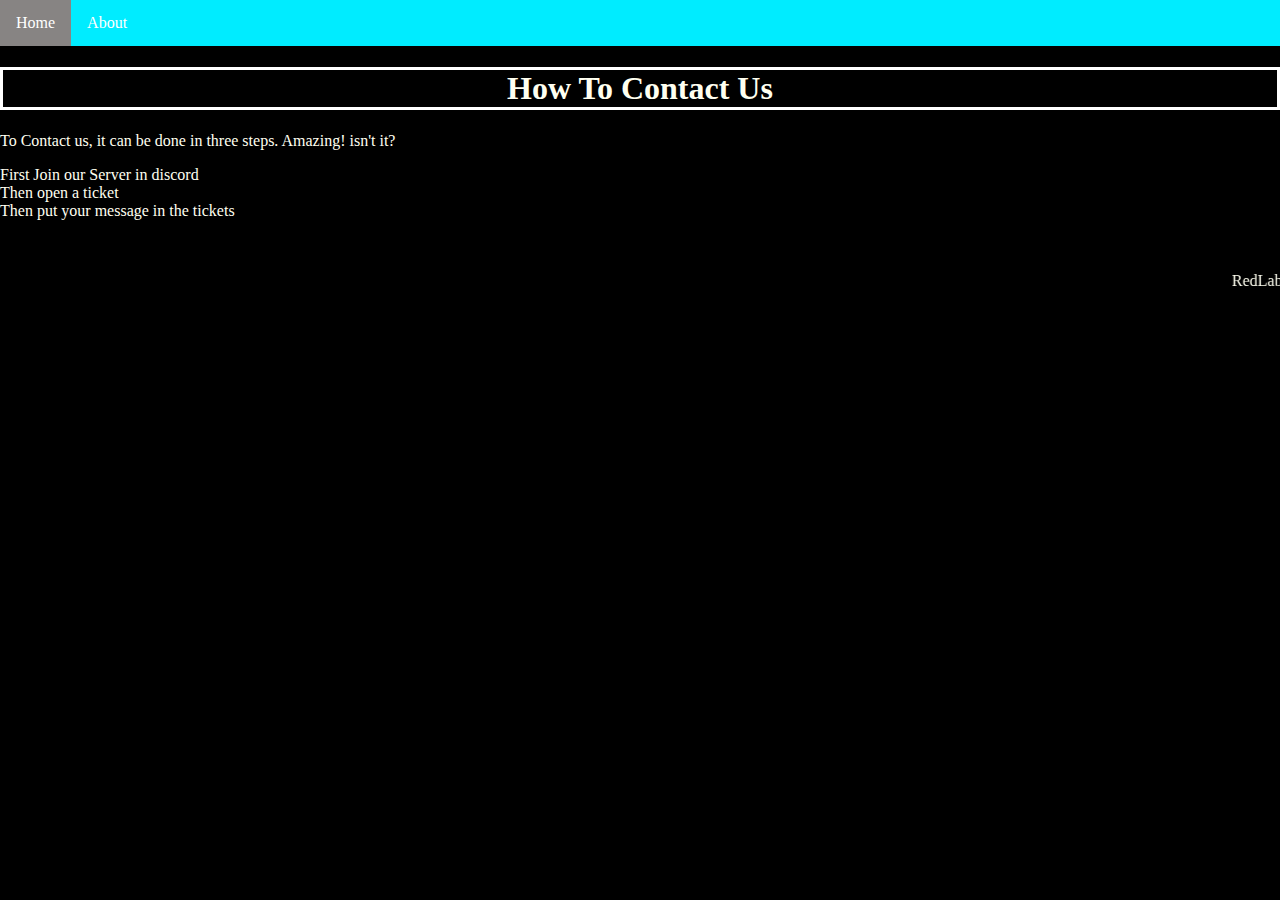
<file: contact.html>
<!DOCTYPE html>
<html>
<title >RedLab</title>
<body bgcolor="black" text="FFFFFFF">
<link rel="stylesheet" type="text/css" href="style[2].css">
<title >RedLab</title>
<div>
<ul text="000000">
  <li><a class="active" onclick="window.location.href = 'index.html';">Home</a></li>
  <li><a onclick="window.location.href = 'about.html';">About</a></li>
</ul>
</div>
<h1 style="
border-style:solid;
	border-color:white;
">How To Contact Us</h1>
</body>
<p>
To Contact us, it can be done in three steps. Amazing! isn't it?
<li>First Join our Server in discord</li>
<br>
<li>Then open a ticket</li>
<br>
<li>Then put your message in the tickets</li>
</p>
<div>
<br>
<br>
<br>
<marquee font-size-adjust="100">
RedLab
</marquee>
<iframe src="https://discord.com/widget?id=985822611105775656&theme=dark" width="500" height="500" allowtransparency="true" frameborder="0" sandbox="allow-popups allow-popups-to-escape-sandbox allow-same-origin allow-scripts"></iframe>
<p style="color: black;">HI</p>
</div>
<html>
</file>
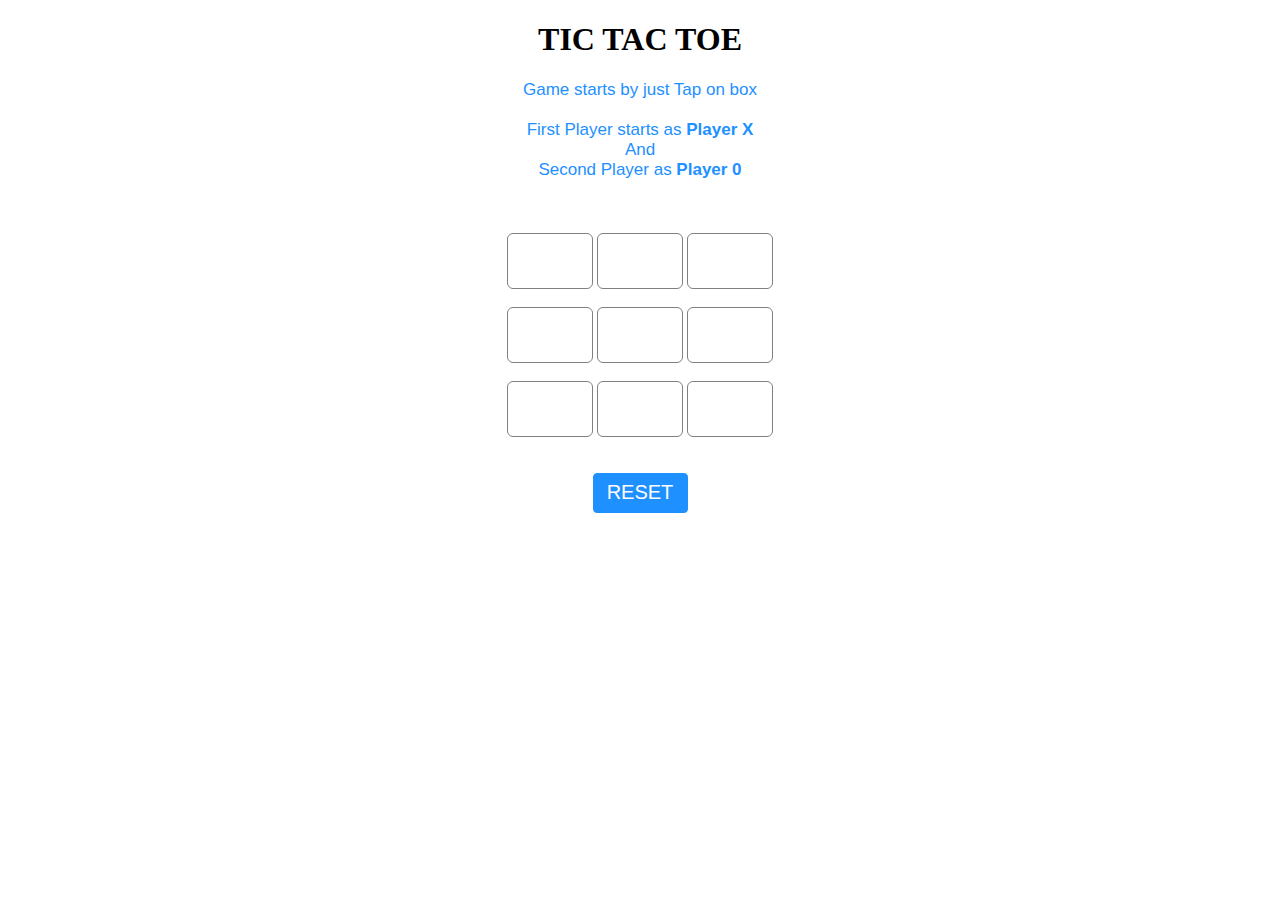
<file: tic.html>
<!DOCTYPE html>
   
<head>
    <meta name="viewport" content=
        "width=device-width, initial-scale=1.0">
   
    <!-- CSS file Included -->
    <link rel="stylesheet"
        type="text/css" href="tic.css">
   
    <!-- JavaScript file included -->
    <script src="tic.js"></script>
</head>
   
<body>
    <div id="main">
        <h1>TIC TAC TOE</h1>
   
        <!-- Game Instructions -->
        <p id="ins">Game starts by just Tap on 
            box<br><br>First Player starts as 
            <b>Player X</b><br>And<br>Second 
            Player as <b>Player 0</b>
        </p>
 
  
   
   
        <br><br>
        <!-- 3*3 grid of Boxes -->
        <input type="text" id="b1" onclick=
            "myfunc_3(); myfunc();" readonly>
   
        <input type="text" id="b2" onclick=
            "myfunc_4(); myfunc();" readonly>
   
        <input type="text" id="b3" onclick=
            "myfunc_5(); myfunc();" readonly>
        <br><br>
   
        <input type="text" id="b4" onclick=
            "myfunc_6(); myfunc();" readonly>
               
        <input type="text" id="b5" onclick=
            "myfunc_7(); myfunc();" readonly>
   
        <input type="text" id="b6" onclick=
            "myfunc_8(); myfunc();" readonly>
        <br><br>
   
        <input type="text" id="b7" onclick=
            "myfunc_9(); myfunc();" readonly>
   
        <input type="text" id="b8" onclick=
            "myfunc_10();myfunc();" readonly>
   
        <input type="text" id="b9" onclick=
            "myfunc_11();myfunc();" readonly>
   
        <!-- Grid end here  -->
        <br><br><br>
        <!-- Button to reset game -->
        <button id="but" onclick="myfunc_2()">
            RESET
        </button>
   
        <br><br>
        <!-- Space to show player turn -->
        <p id="print"></p>
 
  
   
   
    </div>
</body>
   
</html>
</file>
<file: style[2].css>
<style>
h1{
	border-style:solid;
	border-color:white;
}
p {
	font-size= 50px
}
h1{
	text-align:center;
}
ul {
  list-style-type: none;
  margin: 0;
  padding: 0;
  overflow: hidden;
  background-color: #00ECFF;
}

li {
  float: left;
}

li a {
  display: block;
  color: white;
  text-align: center;
  padding: 14px 16px;
  text-decoration: none;
}

li a:hover {
  background-color: #878483;
}
body, html {
  height: 100%;
  margin: 0;
}
</style>
</file>
<file: tic.css>
<style>
    /* CSS Code */
    /* Heading */
    h1 {
        color: orangered;
        font-size: 45px;
    }
 
    /* 3*3 Grid */
    #b1, #b2, #b3, #b4, #b5,
    #b6, #b7, #b8, #b9 {
        width: 80px;
        height: 52px;
        margin: auto;
        border: 1px solid gray;
        border-radius: 6px;
        font-size: 30px;
        text-align: center;
    }
 
    /* Reset Button */
    #but {
        box-sizing: border-box;
        width: 95px;
        height: 40px;
        border: 1px solid dodgerblue;
        margin: auto;
        border-radius: 4px;
        font-family: Verdana,
            Geneva, Tahoma, sans-serif;
 
        background-color: dodgerblue;
        color: white;
        font-size: 20px;
        cursor: pointer;
    }
 
    /* Player turn space */
    #print {
        font-family: Verdana,
            Geneva, Tahoma, sans-serif;
 
        color: dodgerblue;
        font-size: 20px;
    }
 
    /* Main Container */
    #main {
        text-align: center;
    }
 
    /* Game Instruction Text */
    #ins {
        font-family: Verdana,
            Geneva, Tahoma, sans-serif;
             
        color: dodgerblue;
        font-size: 17px;
    }
</style>
</file>
